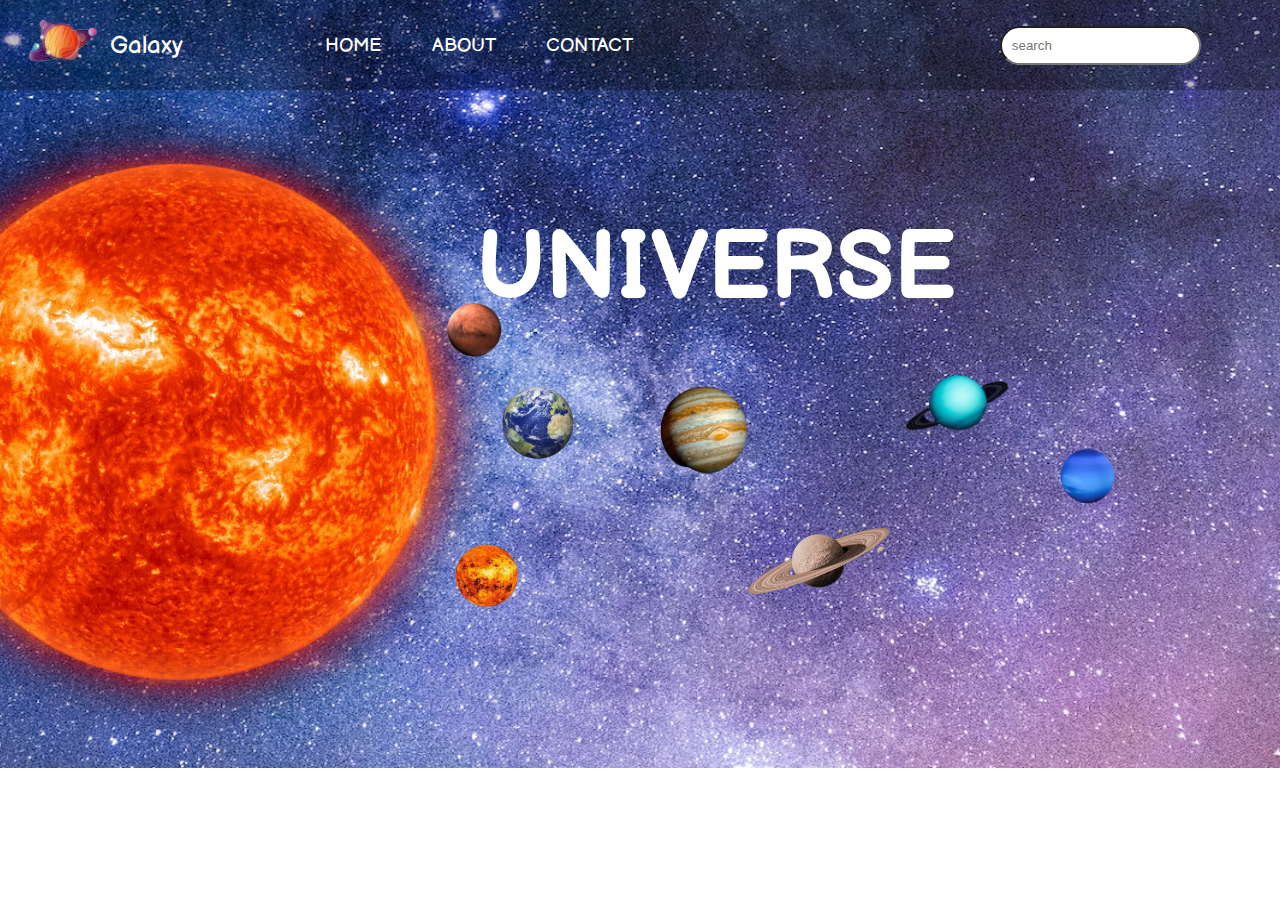
<file: Task 1 - Parallax Website/index.html>
<!DOCTYPE html>
<html lang="en">
<head>
    <meta charset="UTF-8">
    <meta name="viewport" content="width=device-width, initial-scale=1.0">
    <title>Universe</title>
    <link rel="stylesheet" href="index.css">
    <link rel="stylesheet" href="shared.css">
    <link rel="shortcut icon" href="img/logo-removebg-preview.png" type="image/x-icon">
    <link rel="stylesheet" href="https://cdnjs.cloudflare.com/ajax/libs/font-awesome/6.4.0/css/all.min.css">
    <link rel="preconnect" href="https://fonts.googleapis.com">
    <link rel="preconnect" href="https://fonts.gstatic.com" crossorigin>
    <link href="https://fonts.googleapis.com/css2?family=Balsamiq+Sans&family=Rokkitt:wght@100&display=swap"
        rel="stylesheet">
</head>
<body>

    <header>
        <nav>
            <div  >
                <img class="logo" src="img/logo-removebg-preview.png" alt="">
                <span>Galaxy</span>
            </div>
            <div class="openmenu"> 
                <li class="fa fa-bars"></li>
            </div>
    
            <ul class="mainmenu">
                <li><a href="#">Home</a></li>
                <li><a href="./about.html" >About</a></li>
                <li><a href="">Contact</a></li>
                <div class="closemenu">
                    <i class="fa fa-times"></i>
                </div>
                <div class="contact">
                    <i class="con fab fa-linkedin"></i>
                    <i class="con fab fa-instagram"></i>
                    <i class="con fab fa-github"></i>
                    <i class="con fab fa-facebook"></i>
                </span>
            </ul>

            <div class="search">
                <li><input type="text" placeholder="search"></li>
            </div>
        </nav>
    </header>

    <main>
        <img src="img/bg_try.avif" alt="" data-speedx="0.3" data-speedy="0.38" data-speedz="0" data-rotate="0"  class="bg parallax ">
        <img src="img/-42.png" alt="" data-speedx="0.27" data-speedy="0.3" data-speedz="0.3" data-rotate="0.2"  class="sun1 parallax">
        <img src="img/mars-removebg-preview.png" alt="" data-speedx="0.22"  data-speedy="0.28" data-speedz="0.2" data-rotate="0.2"  class="mars2 parallax">
        <img src="img/ven-removebg-preview.png" alt="" data-speedx="0.18" data-speedy="0.22" data-speedz="0.1" data-rotate="0.2"  class="ven3 parallax">
        <img src="img/image.png" alt="" data-speedx="0.12" data-speedy="0.18" data-speedz="0.01" data-rotate="0.2"  class="earth4 parallax">
        <div  data-speedx="0.16" class="text parallax" data-speedy="0.16" data-speedz="0" data-rotate="0"  >
            <h1>Universe</h1>
        </div>
        <img src="img/jup-removebg-preview.png" alt="" data-speedx="0.12" data-speedy="0.14" data-speedz="0.01" data-rotate="0.2"  class="jup6 parallax">
        <img src="img/sat-removebg-preview.png" alt="" data-speedx="0.08" data-speedy="0.08" data-speedz="0.1" data-rotate="0.2"  class="sat7 parallax">
        <img src="img/urns.png" alt="" data-speedx="0.06" data-speedy="0.06" data-speedz="0.2" data-rotate="0.2"  class="urns8 parallax">
        <img src="img/nep-removebg-preview.png" alt="" data-speedx="0.04" data-speedy="0.03" data-speedz="0.3" data-rotate="0.2"  class="nep9 parallax">
    </main>
    <script src="index.js"></script>
    <script src="shared.js"></script>
</body>
</html>
</file>
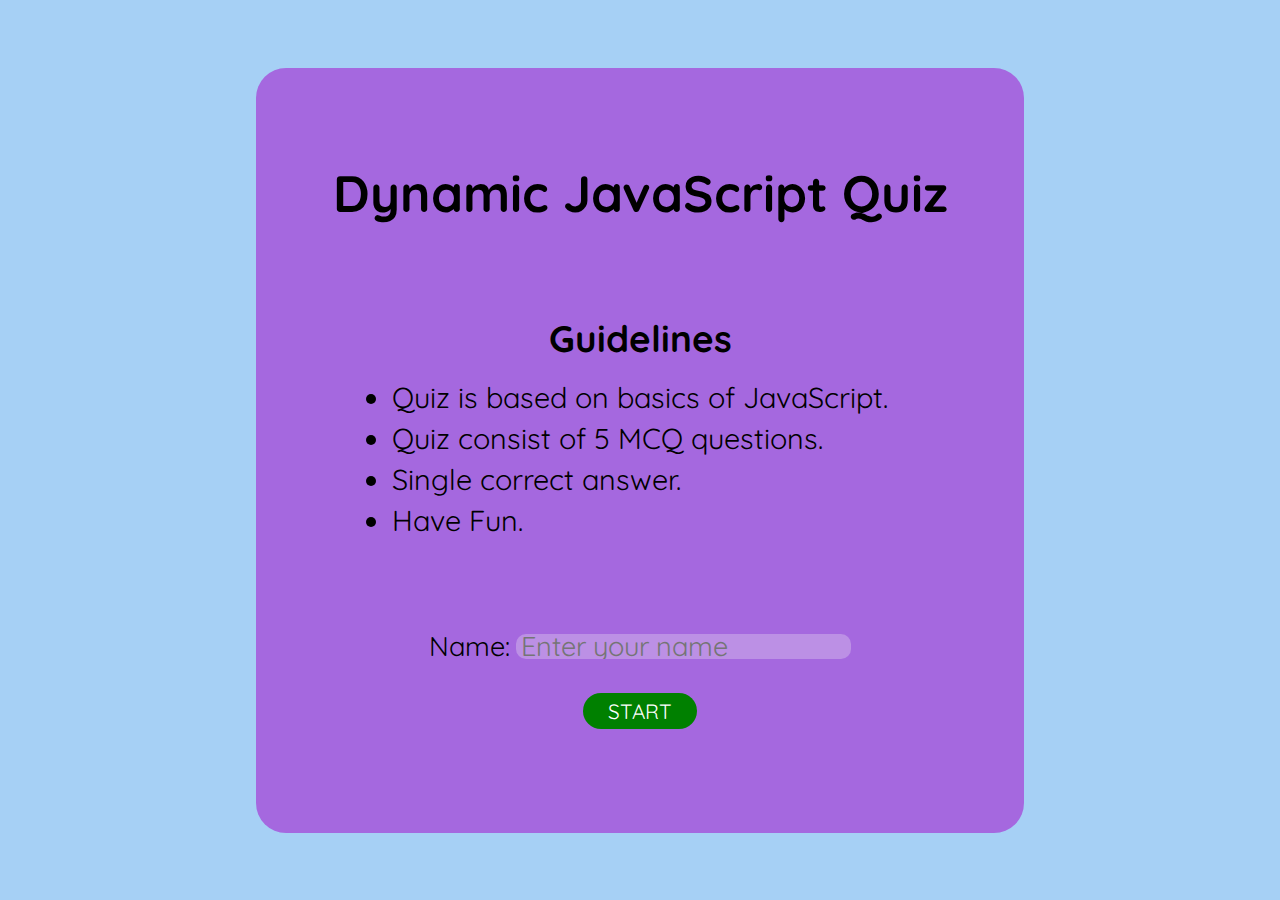
<file: Task 2- Dynamic JS Quiz/index.html>
<!DOCTYPE html>
<html lang="en">

<head>
    <meta charset="UTF-8">
    <meta name="viewport" content="width=device-width, initial-scale=1.0">
    <title>Dynamic JS Quiz</title>
    <link rel="stylesheet" href="index.css">
    <link rel="stylesheet" href="responsive.css">
    <link rel="preconnect" href="https://fonts.googleapis.com">
    <link rel="preconnect" href="https://fonts.gstatic.com" crossorigin>
    <link href="https://fonts.googleapis.com/css2?family=Quicksand:wght@300;400&display=swap" rel="stylesheet">
</head>

<body>
    <div class="main">
        <div class="intro">
            <h1>Dynamic JavaScript Quiz</h1>

            <div class="rule">
                <h4>Guidelines</h4>
                <ul>
                    <li>Quiz is based on basics of JavaScript.</li>
                    <li>Quiz consist of 5 MCQ questions.</li>
                    <li>Single correct answer.</li>
                    <li>Have Fun.</li>
                </ul>
            </div>

            <div class="userName">
                <form action="" id="loginForm">
                    <div>
                        <label for="name" class="user">Name:</label>
                        <input type="text" name="myName" id="name" required placeholder="Enter your name">
                    </div>

                    <div class="btnArea">
                        <button type="submit" class="button start">Start</button>
                    </div>
                </form>
            </div>
        </div>
        <div class="que_Area">
            <h1 class="question">
                <p class="queNo">1</p>
                <p class="que">Question</p>
            </h1>
            <div class="options">
                <div class="answer">
                    <input type="radio" name="ans" id="ans1" class="ans">
                    <label id="option1" for="ans1">option number 1</label>
                </div>
                <div class="answer">
                    <input type="radio" name="ans" id="ans2" class="ans">
                    <label id="option2" for="ans2">option number 2</label>
                </div>
                <div class="answer">
                    <input type="radio" name="ans" id="ans3" class="ans">
                    <label id="option3" for="ans3">option number 3</label>
                </div>
                <div class="answer">
                    <input type="radio" name="ans" id="ans4" class="ans">
                    <label id="option4" for="ans4">option number 3</label>
                </div>
            </div>

            <div class="btnArea">
                <button class="button prev">&lt; Prev</button>
                <button class="button next">Next &gt;</button>
            </div>

        </div>

    </div>
    <div class="confetti-container">
        <!-- Confetti elements will be dynamically added here -->
    </div>
    <div class="scoreSheet">
        <h2>Quiz Result</h2>
        <div class="percentage">
            <div class="circular">
                <span class="score ">
                    score
                </span>
            </div>
            <span class="score-text">Your score is 0 out of 5</span>
        </div>
        <div class="button-div">
            <button class="button review">Review</button>
            <button class="button again" onclick="location.reload()">Start Again</button>
        </div>
    </div>
    <div class="solution">

    </div>
    <script src="index.js"></script>
</body>

</html>
</file>
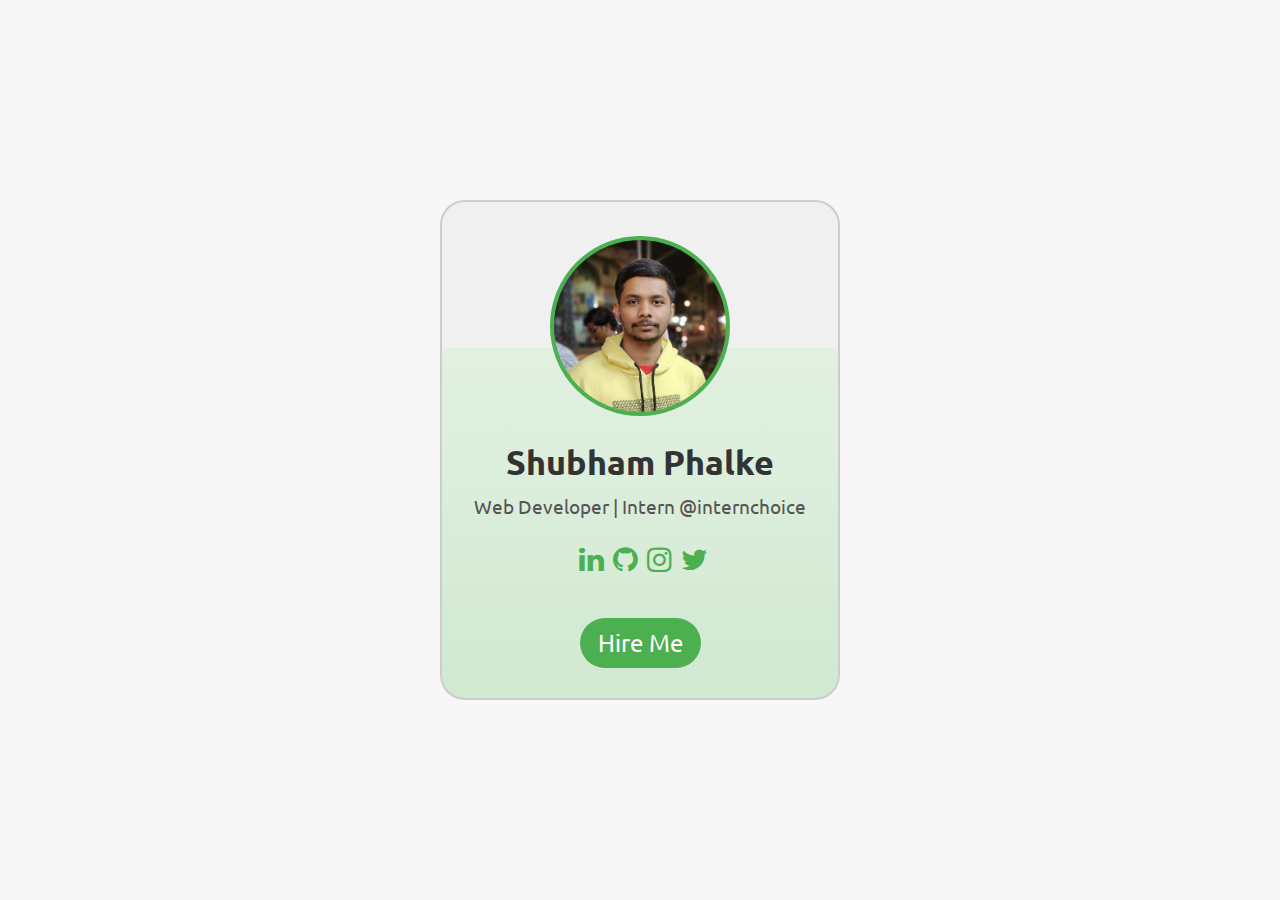
<file: Task 3 - User profile card/index.html>
<!DOCTYPE html>
<html lang="en">

<head>
    <meta charset="UTF-8">
    <meta name="viewport" content="width=device-width, initial-scale=1.0">
    <title>Profile Card</title>
    <link rel="stylesheet" href="https://cdnjs.cloudflare.com/ajax/libs/font-awesome/4.7.0/css/font-awesome.min.css">
    <link rel="preconnect" href="https://fonts.googleapis.com">
    <link rel="preconnect" href="https://fonts.gstatic.com" crossorigin>
    <link href="https://fonts.googleapis.com/css2?family=Ubuntu:wght@300&display=swap" rel="stylesheet">

    <link rel="stylesheet" href="style.css">
</head>

<body>
    <div class="main">
        <div class="top">
            <div class="logo"></div>
        </div>
        <div class="bottom">
            <div class="name">
                <h2>Shubham Phalke</h2>
                <p>Web Developer | Intern @internchoice</p>
            </div>
            <div class="icons">
                <a href="https://www.linkedin.com/in/shubham-phalke-96b840237/" target="_blank" class="fab fa fa-linkedin"></a>
                <a href="https://github.com/shubham-2410" target="_blank" class="fab fa fa-github"></a>
                <a href="https://www.instagram.com/shubhzz_2410/" target="_blank" class="fab fa fa-instagram"></a>
                <a href="https://twitter.com/onlyphalke143" target="_blank" class="fab fa fa-twitter"></a>
            </div>
            <div class="btn">
                <button>
                    Hire Me
                </button>
            </div>
        </div>
    </div>
</body>

</html>
</file>
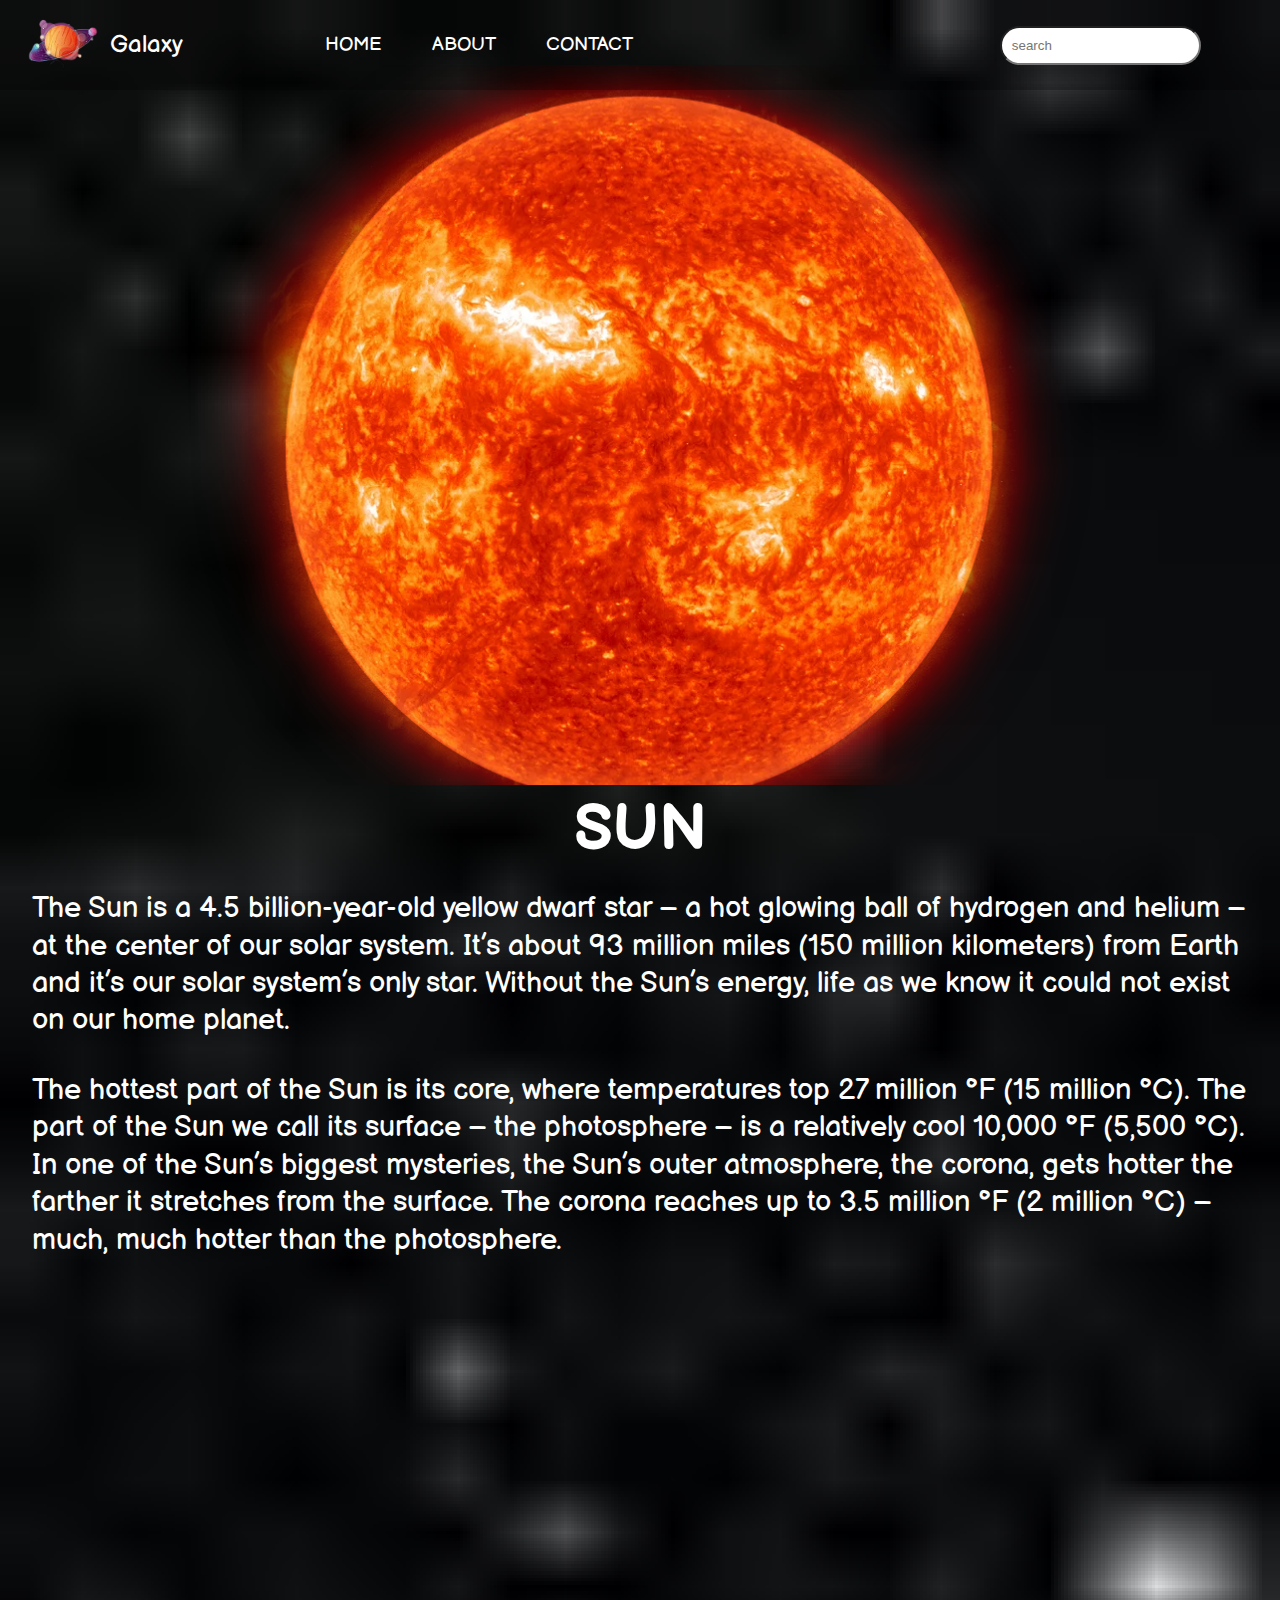
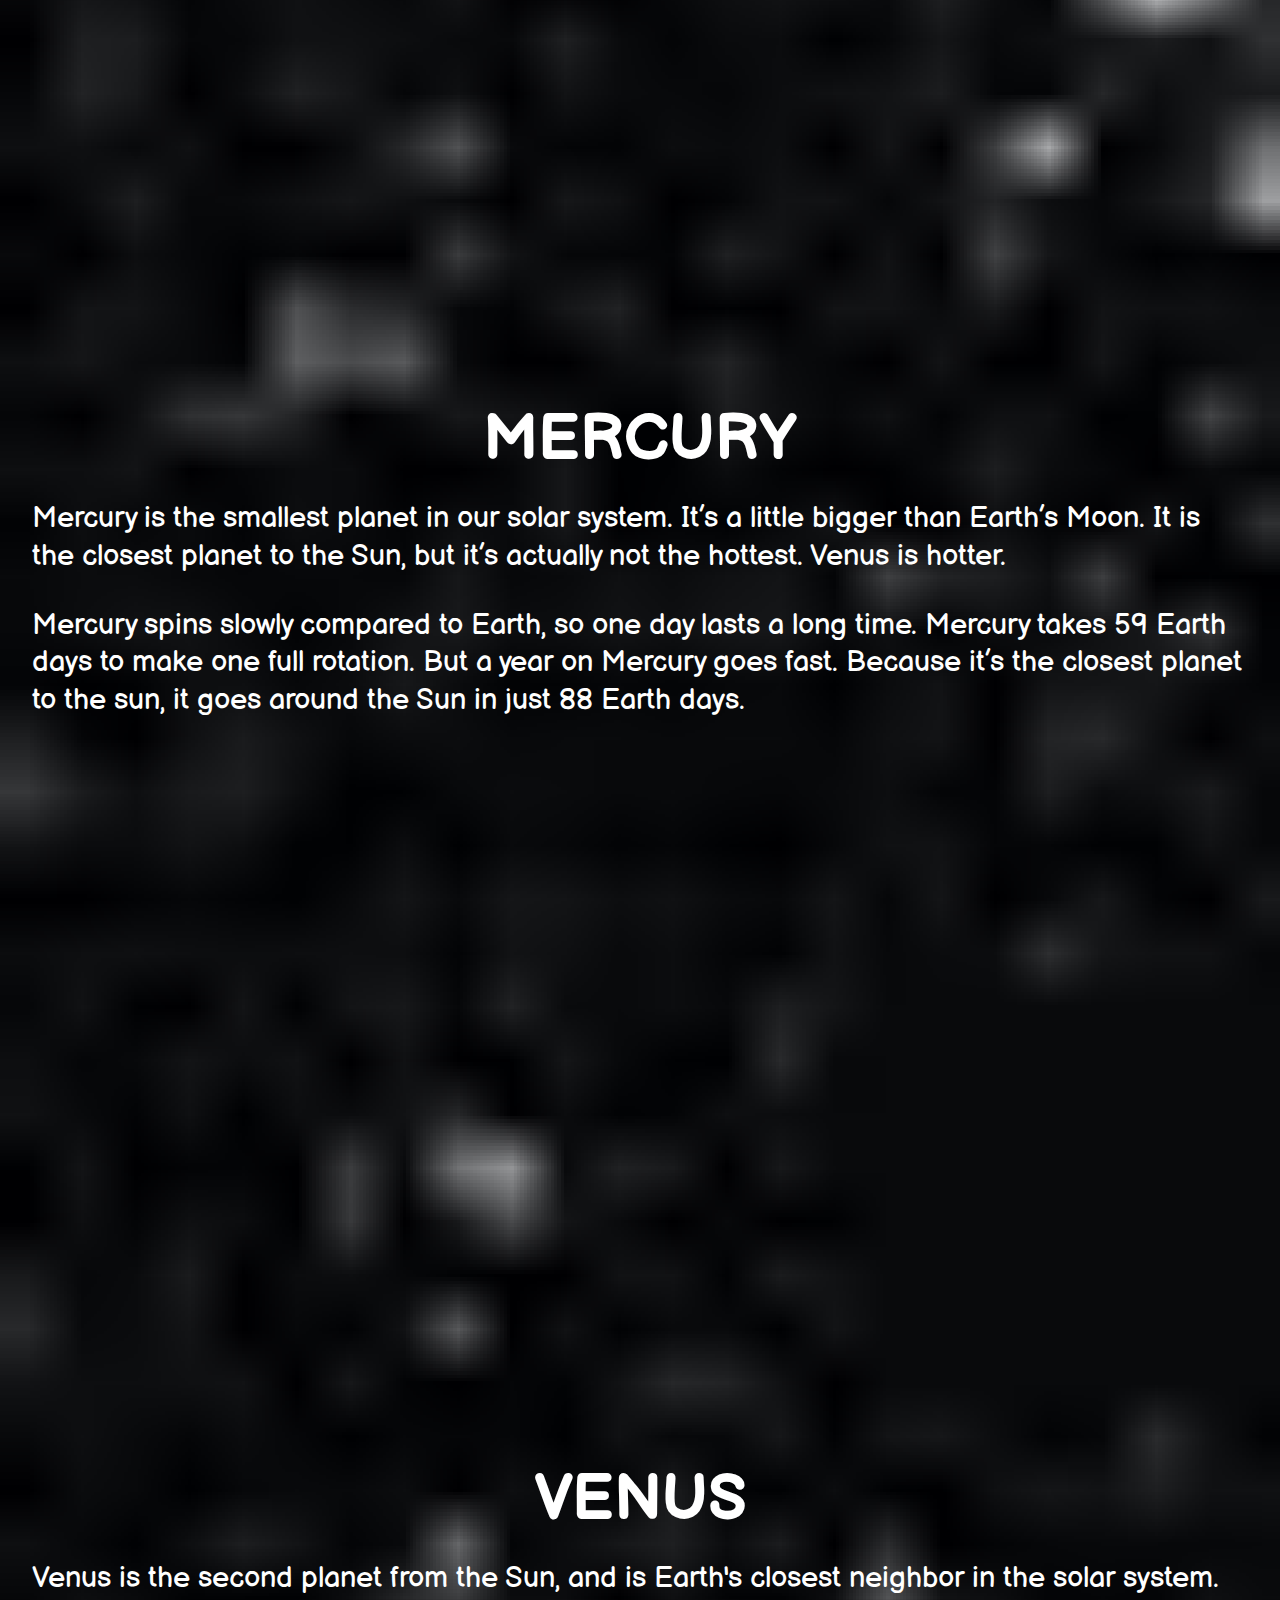
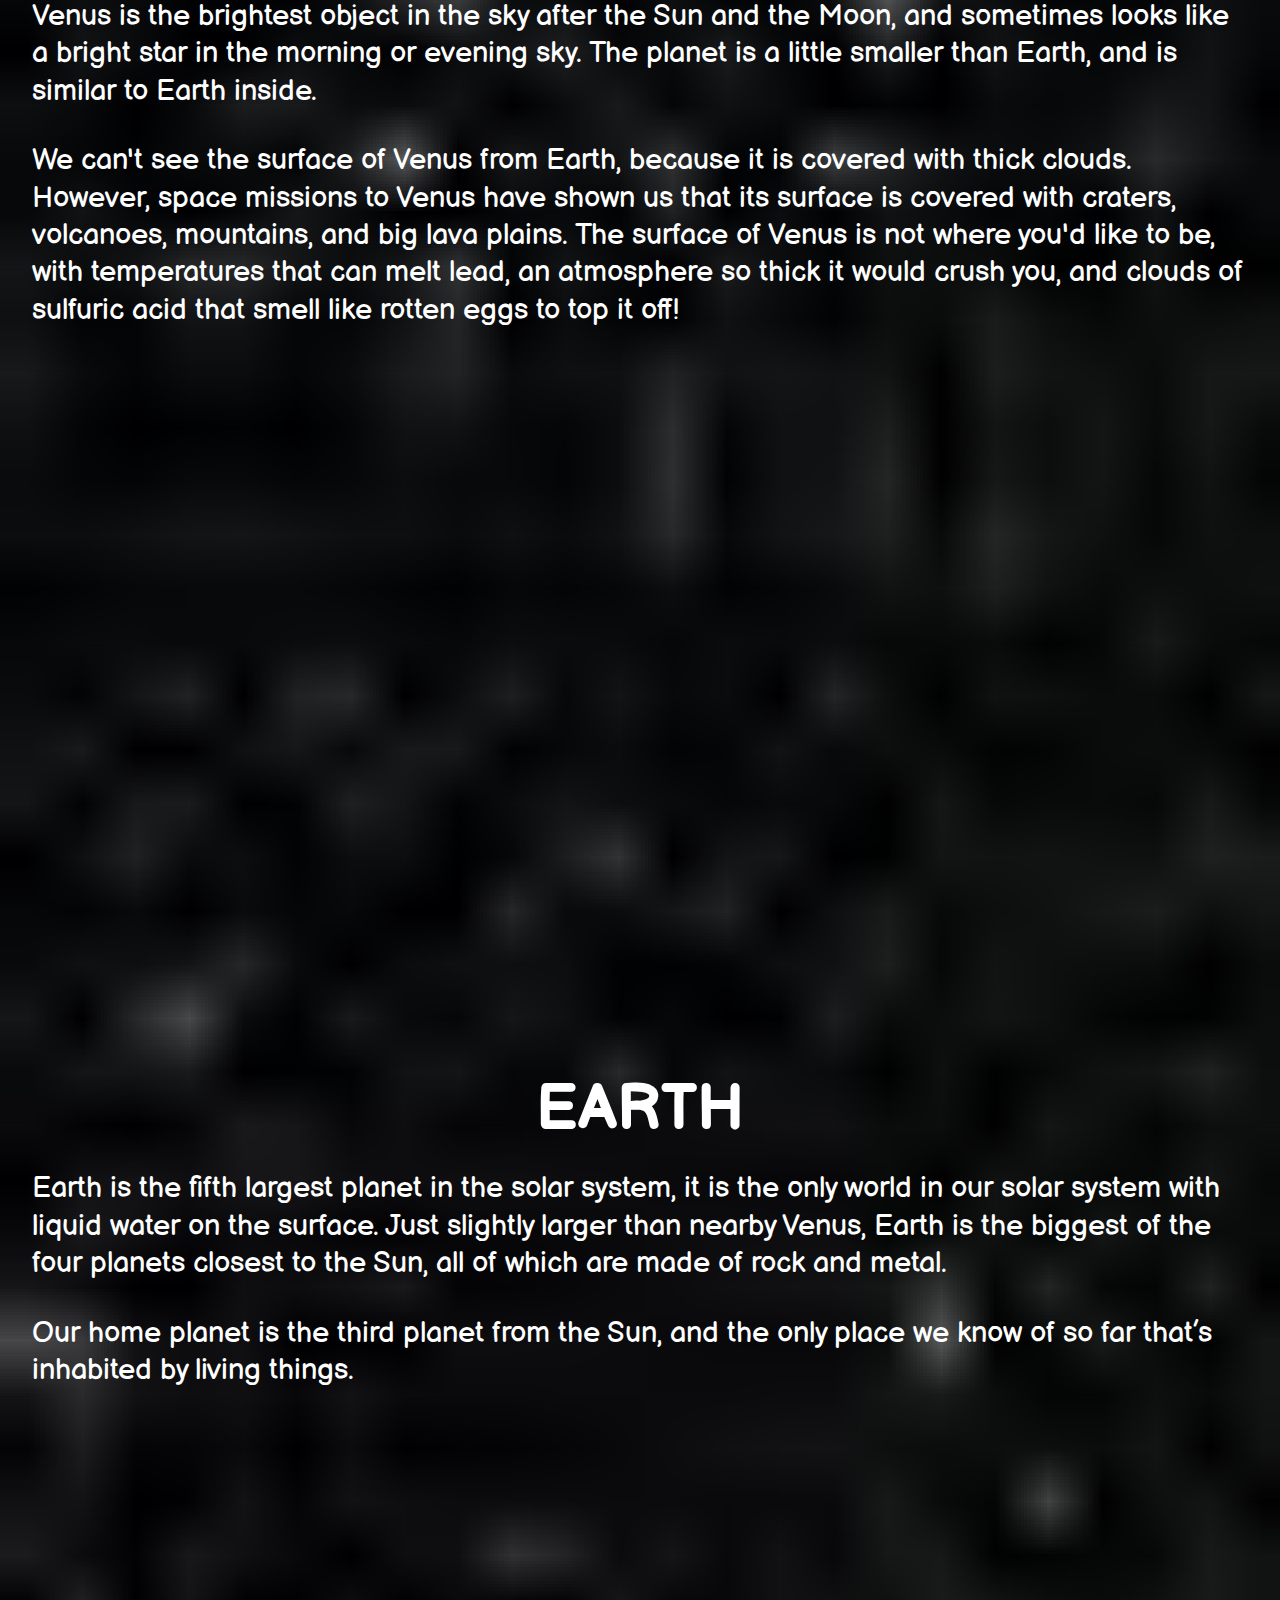
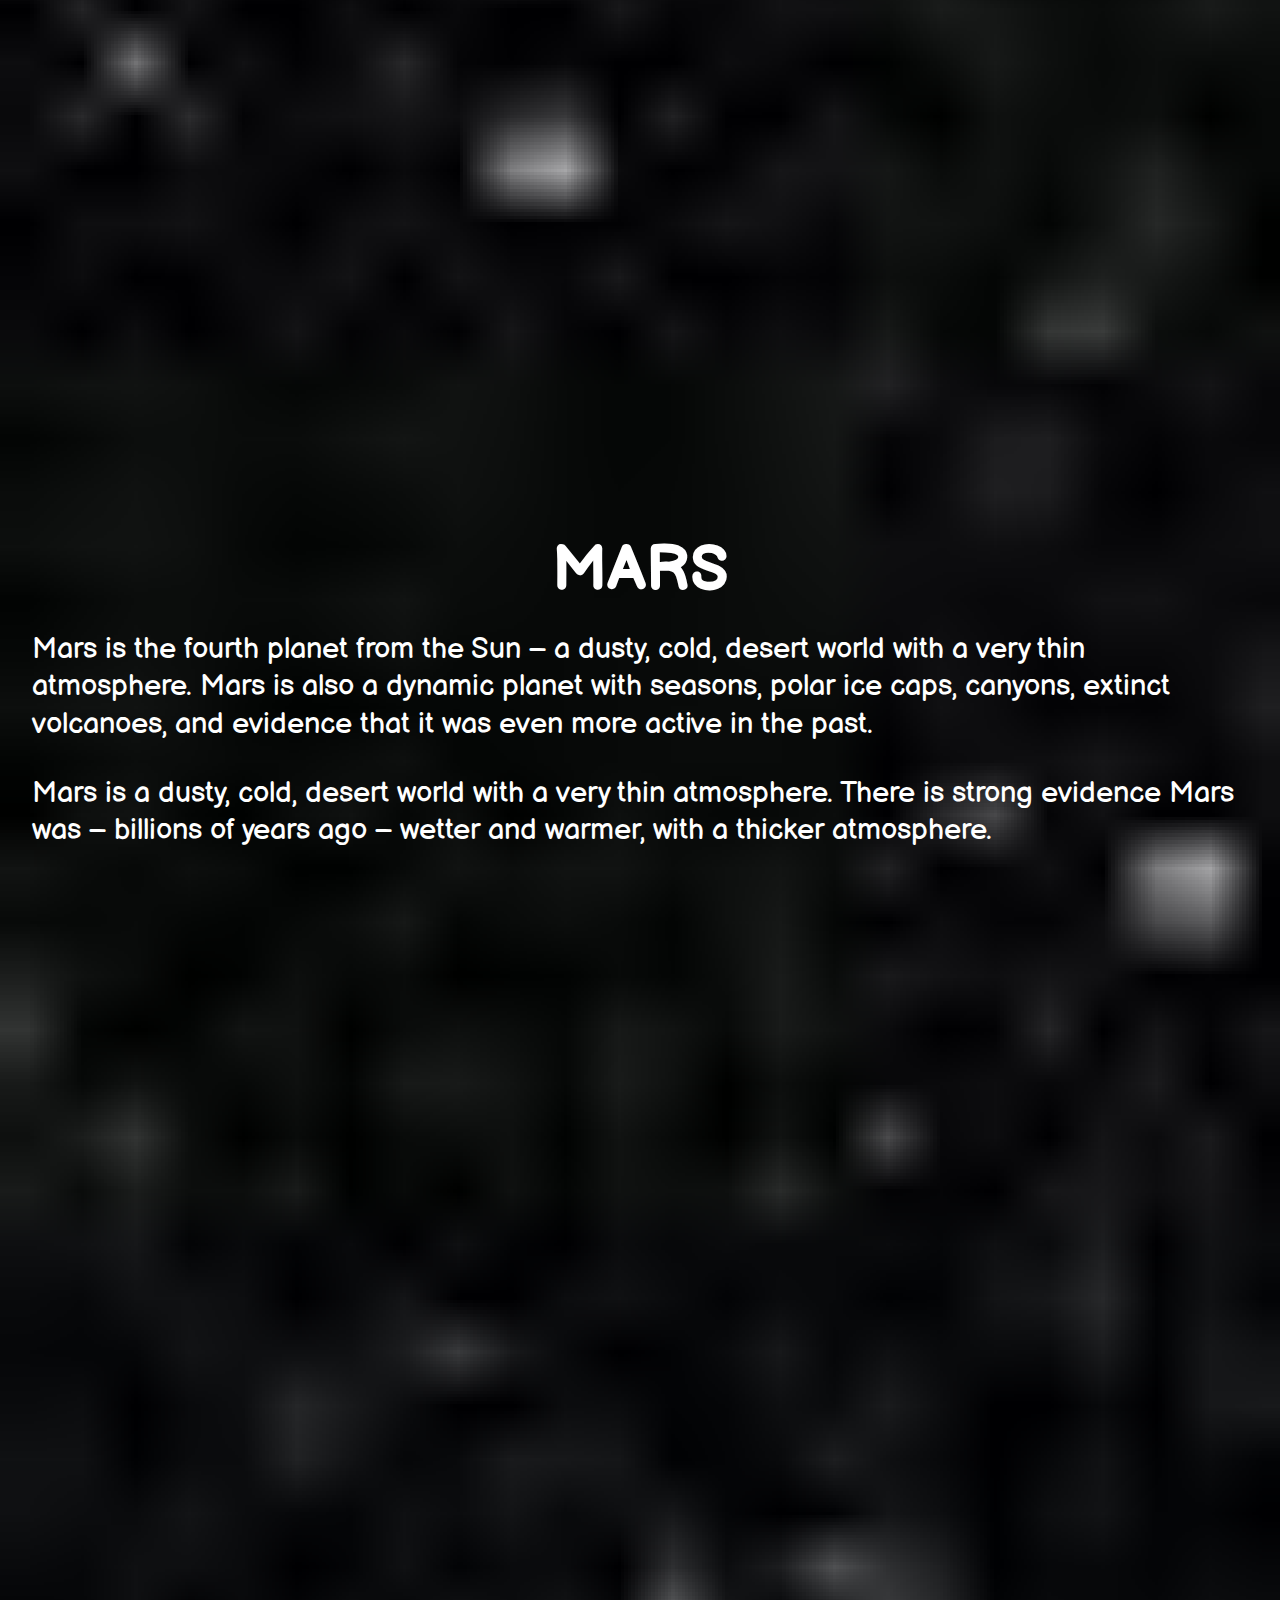
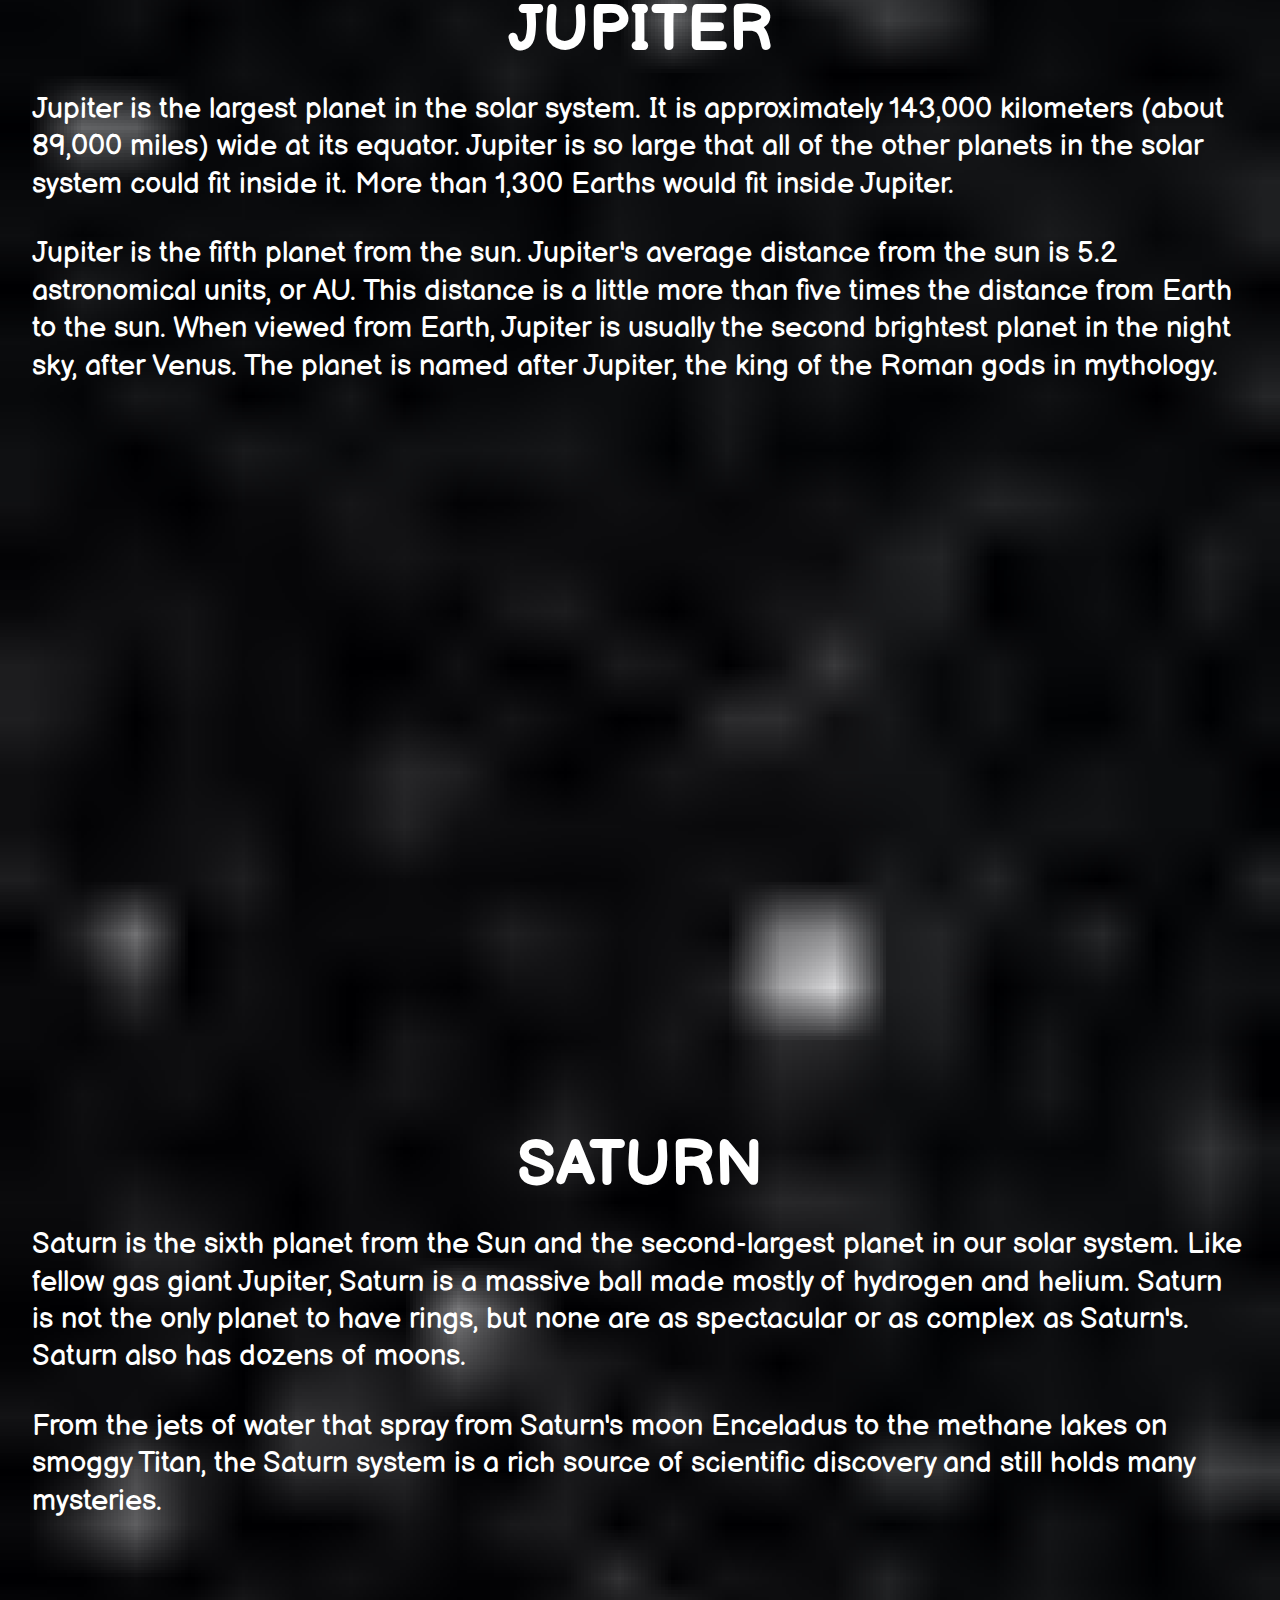
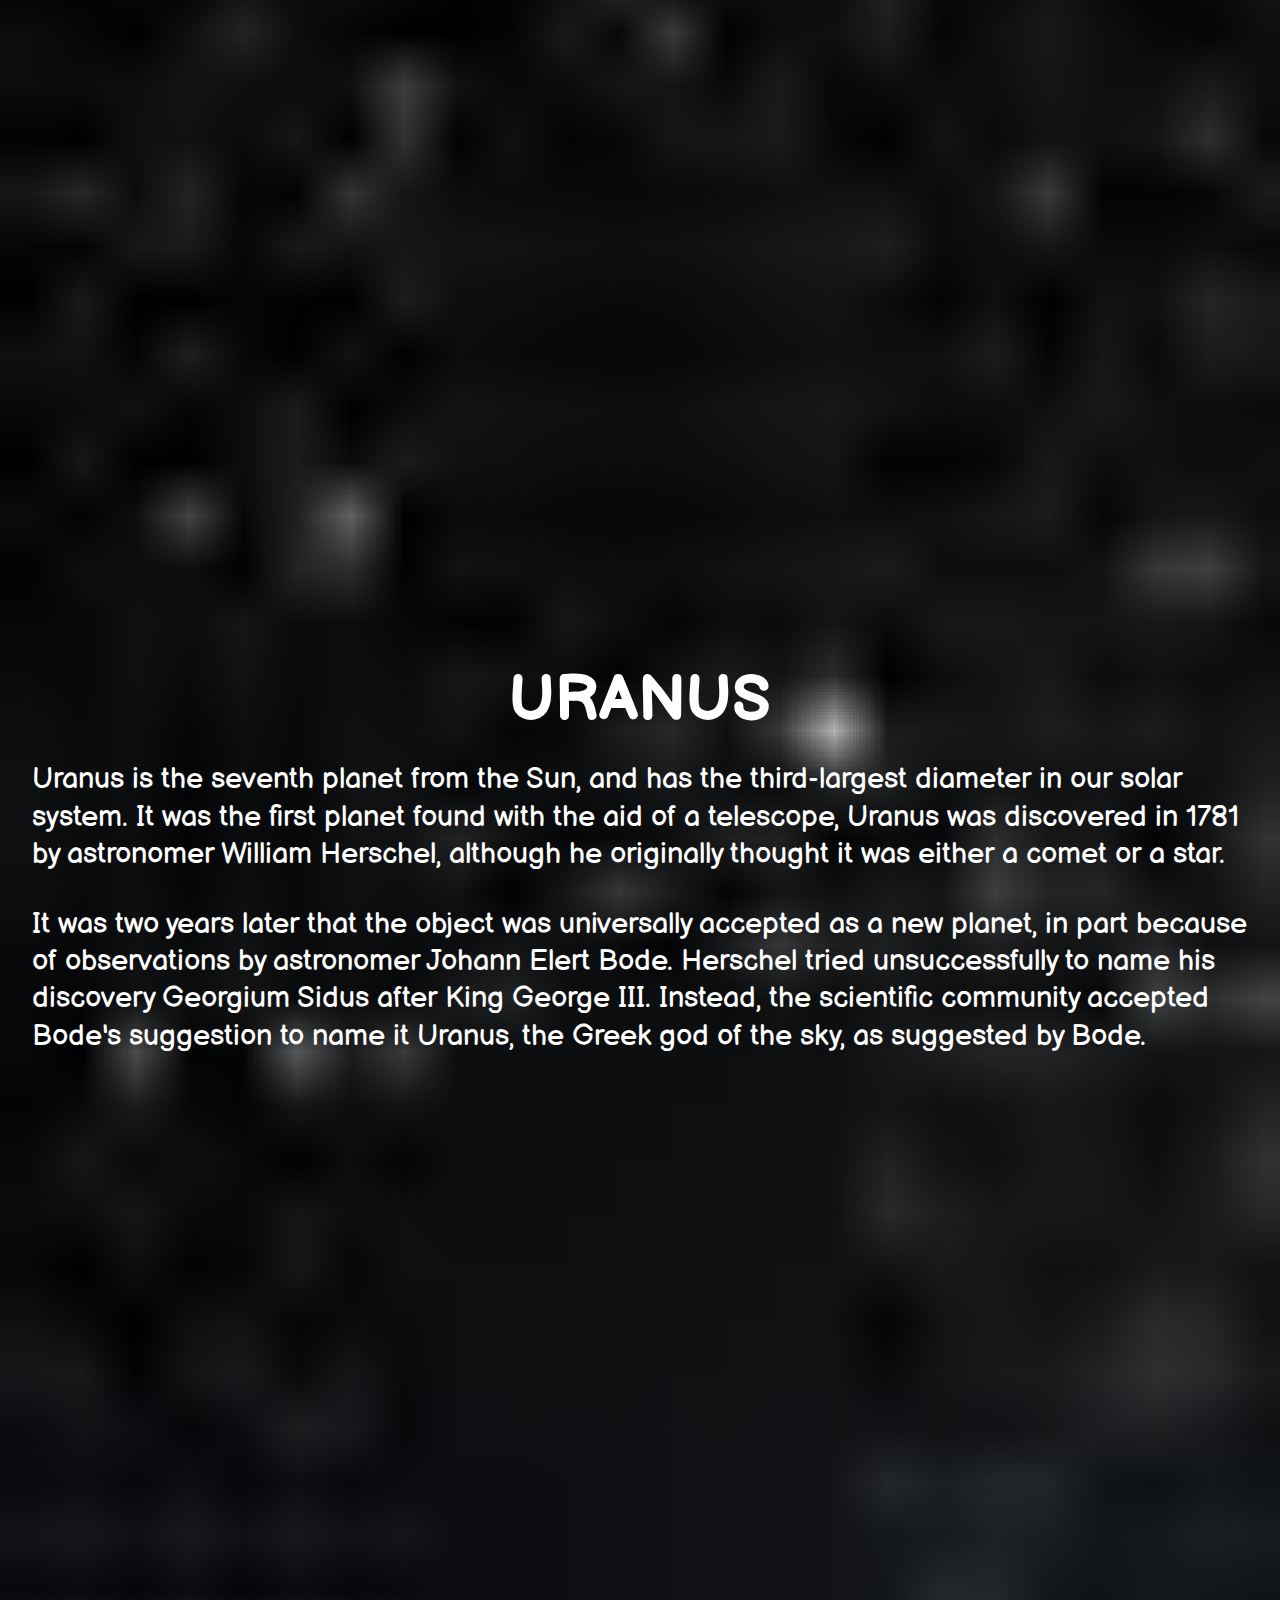
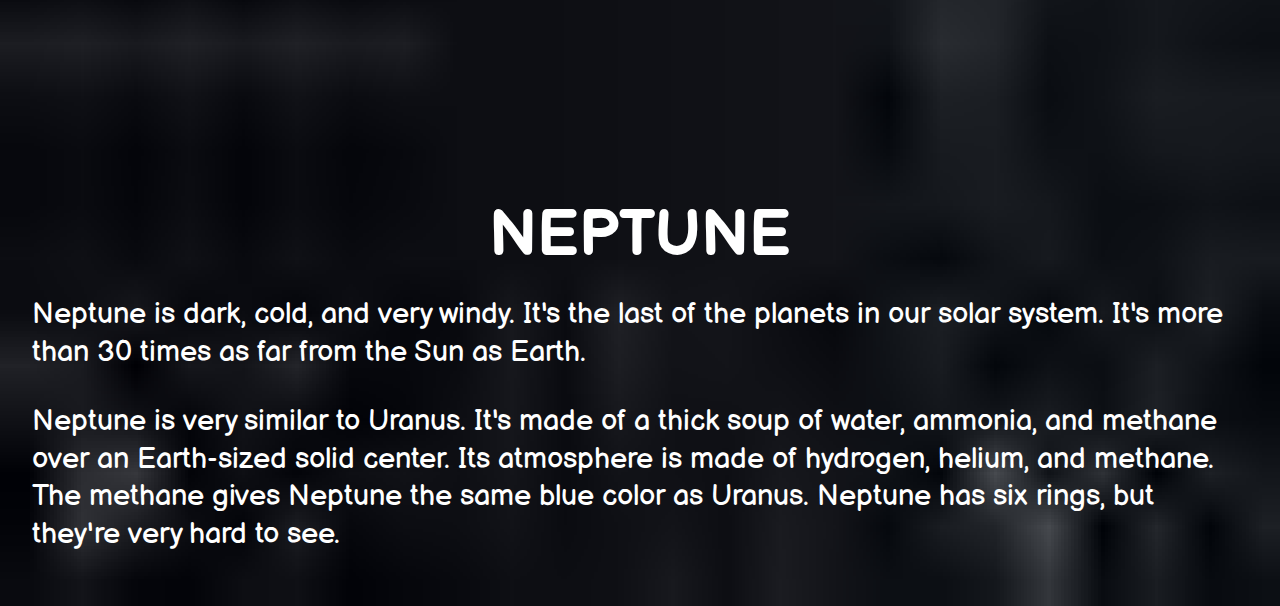
<file: Task 1 - Parallax Website/about.html>
<!DOCTYPE html>
<html lang="en">

<head>
    <meta charset="UTF-8">
    <meta name="viewport" content="width=device-width, initial-scale=1.0">
    <title>Universe-Scroll </title>
    <link rel="shortcut icon" href="img/logo-removebg-preview.png" type="image/x-icon">
    <link rel="stylesheet" href="shared.css">
    <link rel="stylesheet" href="scroll.css">
    <link rel="stylesheet" href="https://cdnjs.cloudflare.com/ajax/libs/font-awesome/6.4.0/css/all.min.css">
    <link rel="preconnect" href="https://fonts.googleapis.com">
    <link rel="preconnect" href="https://fonts.gstatic.com" crossorigin>
    <link href="https://fonts.googleapis.com/css2?family=Balsamiq+Sans&family=Rokkitt:wght@100&display=swap"
        rel="stylesheet">
</head>

<body>
    <header>
        <nav>
            <div>
                <img class="logo" src="img/logo-removebg-preview.png" alt="">
                <span>Galaxy</span>
            </div>
            <div class="openmenu">
                <i class="fa fa-bars"></i>
            </div>

            <ul class="mainmenu">
                <li><a href="./index.html">Home</a></li>
                <li><a href="#">About</a></li>
                <li><a href="">Contact</a></li>
                <div class="closemenu">
                    <p class="fa fa-times"></p>
                </div>
                <span class="contact">
                    <i class="fab fa-linkedin"></i>
                    <i class="fab fa-instagram"></i>
                    <i class="fab fa-github"></i>
                    <i class="fab fa-facebook"></i>
                </span>
            </ul>

            <div class="search">
                <li><input type="text" placeholder="search"></li>
            </div>
        </nav>
    </header>
    <section id="planets">

        <div class="manage"></div>

        <div class="each">
            <div class="img1 scroll"> </div>
            <div class="text">
                <h2>SUN</h2>
                <p class="p1">The Sun is a 4.5 billion-year-old yellow dwarf star – a hot glowing ball of hydrogen and
                    helium – at the center of our solar system. It’s about 93 million miles (150 million kilometers)
                    from Earth and it’s our solar system’s only star. Without the Sun’s energy, life as we know it could
                    not exist on our home planet.</p>
                <p class="p2">The hottest part of the Sun is its core, where temperatures top 27 million °F (15 million
                    °C). The part of the Sun we call its surface – the photosphere – is a relatively cool 10,000 °F
                    (5,500 °C). In one of the Sun’s biggest mysteries, the Sun’s outer atmosphere, the corona, gets
                    hotter the farther it stretches from the surface. The corona reaches up to 3.5 million °F (2 million
                    °C) – much, much hotter than the photosphere.</p>
            </div>
        </div>

        <div class="each">
            <div class="img2 scroll"> </div>
            <div class="text">
                <h2>MERCURY</h2>
                <p class="p1">Mercury is the smallest planet in our solar system. It’s a little bigger than Earth’s
                    Moon. It is the closest planet to the Sun, but it’s actually not the hottest. Venus is hotter.</p>
                <p class="p2">Mercury spins slowly compared to Earth, so one day lasts a long time. Mercury takes 59
                    Earth days to make one full rotation. But a year on Mercury goes fast. Because it’s the closest
                    planet to the sun, it goes around the Sun in just 88 Earth days.</p>
            </div>
        </div>

        <div class="each">
            <div class="img3 scroll"> </div>
            <div class="text">
                <h2>VENUS</h2>
                <p class="p1">Venus is the second planet from the Sun, and is Earth's closest neighbor in the solar
                    system. Venus is the brightest object in the sky after the Sun and the Moon, and sometimes looks
                    like a bright star in the morning or evening sky. The planet is a little smaller than Earth, and is
                    similar to Earth inside.
                </p>
                <p class="p2">We can't see the surface of Venus from Earth, because it is covered with thick clouds.
                    However, space missions to Venus have shown us that its surface is covered with craters, volcanoes,
                    mountains, and big lava plains. The surface of Venus is not where you'd like to be, with
                    temperatures that can melt lead, an atmosphere so thick it would crush you, and clouds of sulfuric
                    acid that smell like rotten eggs to top it off!</p>
            </div>
        </div>

        <div class="each">
            <div class="img4 scroll"> </div>
            <div class="text">
                <h2>EARTH</h2>
                <p class="p1">
                    Earth is the fifth largest planet in the solar system, it is the only world in our solar system with
                    liquid water on the surface. Just slightly larger than nearby Venus, Earth is the biggest of the
                    four planets closest to the Sun, all of which are made of rock and metal.
                </p>
                <p class="p2">Our home planet is the third planet from the Sun, and the only place we know of so far
                    that’s inhabited by living things.
                </p>
            </div>
        </div>

        <div class="each">
            <div class="img5 scroll"> </div>
            <div class="text">
                <h2>MARS</h2>
                <p class="p1">​Mars is the fourth planet from the Sun – a dusty, cold, desert world with a very thin
                    atmosphere. Mars is also a dynamic planet with seasons, polar ice caps, canyons, extinct volcanoes,
                    and evidence that it was even more active in the past.</p>
                <p class="p2">Mars is a dusty, cold, desert world with a very thin atmosphere. There is strong evidence
                    Mars was – billions of years ago – wetter and warmer, with a thicker atmosphere.</p>
            </div>
        </div>

        <div class="each">
            <div class="img6 scroll"> </div>
            <div class="text">
                <h2>JUPITER</h2>
                <p class="p1">Jupiter is the largest planet in the solar system. It is approximately 143,000 kilometers
                    (about 89,000 miles) wide at its equator. Jupiter is so large that all of the other planets in the
                    solar system could fit inside it. More than 1,300 Earths would fit inside Jupiter.</p>
                <p class="p2">Jupiter is the fifth planet from the sun. Jupiter's average distance from the sun is 5.2
                    astronomical units, or AU. This distance is a little more than five times the distance from Earth to
                    the sun. When viewed from Earth, Jupiter is usually the second brightest planet in the night sky,
                    after Venus. The planet is named after Jupiter, the king of the Roman gods in mythology.</p>
            </div>
        </div>

        <div class="each">
            <div class="img7 scroll"> </div>
            <div class="text">
                <h2>SATURN</h2>
                <p class="p1">Saturn is the sixth planet from the Sun and the second-largest planet in our solar system.
                    Like fellow gas giant Jupiter, Saturn is a massive ball made mostly of hydrogen and helium. Saturn
                    is not the only planet to have rings, but none are as spectacular or as complex as Saturn's. Saturn
                    also has dozens of moons.</p>
                <p class="p2">From the jets of water that spray from Saturn's moon Enceladus to the methane lakes on
                    smoggy Titan, the Saturn system is a rich source of scientific discovery and still holds many
                    mysteries.</p>
            </div>
        </div>

        <div class="each">
            <div class="text">
                <div class="img8 scroll"> </div>
                <h2>URANUS</h2>
                <p class="p1">Uranus is the seventh planet from the Sun, and has the third-largest diameter in our solar
                    system. It was the first planet found with the aid of a telescope, Uranus was discovered in 1781 by
                    astronomer William Herschel, although he originally thought it was either a comet or a star.</p>
                <p class="p2">It was two years later that the object was universally accepted as a new planet, in part
                    because of observations by astronomer Johann Elert Bode. Herschel tried unsuccessfully to name his
                    discovery Georgium Sidus after King George III. Instead, the scientific community accepted Bode's
                    suggestion to name it Uranus, the Greek god of the sky, as suggested by Bode.​</p>
            </div>
        </div>

        <div class="each">
            <div class="img9 scroll"> </div>
            <div class="text">
                <h2>NEPTUNE</h2>
                <p class="p1">Neptune is dark, cold, and very windy. It's the last of the planets in our solar system.
                    It's more than 30 times as far from the Sun as Earth.</p>
                <p class="p2">Neptune is very similar to Uranus. It's made of a thick soup of water, ammonia, and
                    methane over an Earth-sized solid center. Its atmosphere is made of hydrogen, helium, and methane.
                    The methane gives Neptune the same blue color as Uranus. Neptune has six rings, but they're very
                    hard to see. <br><br></p>
            </div>
        </div>
    </section>
    <script src="shared.js"></script>
</body>

</html>
</file>
<file: Task 1 - Parallax Website/index.css>
html{
    font-family: 'Balsamiq Sans', 'cursive';
}

main{
    height: 100vh;
    width: 100%;
    overflow: hidden;
    position: relative;
}

.parallax{
    position: absolute;
    transition: 0.5s cubic-bezier(.2 , .49 , .32 , .99);
    pointer-events: none;

}

.bg {
    position: absolute;
    /* width: 300%;
    height: 300%; */
    width: 194.44%;
    height: 194.44%;
    top: 25.31%;
    left: 51.23%;
    transform: translate(-50%, -50%);
  }
  
.sun1{
    width: 51.73%;
    top: 55%;
    left: 14%;
    transform: translate(-50%, -50%);
    z-index: 1;
}

.mars2{
    width: 5.90%;
    top: 43%;
    left: 37%;
    transform: translate(-50%, -50%);
    z-index: 2;
}

.ven3{
    width: 6.94%;
    top: 75%;
    left: 38%;
    transform: translate(-50%, -50%);
    z-index: 3;

}

.earth4{
    width: 5.90%;
    top: 55%;
    left: 42%;
    transform: translate(-50%, -50%);
    z-index: 4;
}

.text{
    color: white;
    top: 35%;
    left: 56%;
    font-weight: 800;
    font-size: 3rem;
    z-index: 5;
    text-transform: uppercase;
    transform: translate(-50% , -50%);
}

.jup6{
    width: 9.02%;
    top: 56%;
    left: 55%;
    transform: translate(-50%, -50%);
    z-index: 6;
}

.sat7{
    width: 11.80%;
    top: 73%;
    left: 64%;
    transform: translate(-50%, -50%);
    z-index: 7;
}

.urns8{
    width: 10.41%;
    top: 53%;
    left: 75%;
    transform: translate(-50%, -50%);
    z-index: 8;
}

.nep9{
    width: 8.33%;
    top: 62%;
    left: 85%;
    transform: translate(-50%, -50%);
    z-index: 9;
}

/* responsive */

@media (max-width : 1100px){
    .text{
        font-size: 2.5rem;
    }
}

@media (max-width : 725px) {
    .text{
        font-size: 1.5rem;
    }
}
</file>
<file: Task 1 - Parallax Website/shared.css>
*{
    box-sizing: border-box;
    margin: 0;
    padding: 0;
}

nav{
    font-size: 1.5rem;
    background-color: rgba(0, 0, 0, 0.258);
    color: white;
    display: flex;
    justify-content: space-between;
    width: 100%;
    top: 0;
    left: 0;
    position: absolute;
    z-index: 999;
}

nav div {
    display: flex;
    align-items: center;
}
.logo{
    height: 90px ;
}
nav>div {
    padding-left: 20px;
    width: 30%;
}

.mainmenu{
    width:69% ;
}
nav ul {
    display: flex;
    list-style: none;
    align-items: center;
    font-size: 1.2rem;
}

nav ul li a{
    display: inline-block;
    text-decoration: none;
    color: white;
    text-transform: uppercase;
    padding: 10px 15px;
    margin: 0px 10px;
}

nav .mainmenu li a:hover{
    background: rgb(255,95,0);
    border-radius: 25%;
}

nav .openmenu{
    font-size: 2rem;
    text-align: end;
    padding: 25px 15px;
    display: none;
}

.closemenu ,
.contact {
    font-size: 2rem;
    cursor: pointer;
    display: none;
}

.contact{
    padding: 10px 5px ;
}

.fa-facebook:hover {
    color: rgb(0,110,225);
}
.fa-linkedin:hover {
    color: rgb(0,110,225);
}
.fa-instagram:hover {
    color: rgb(255,0,191);
}
.fa-github:hover {
    color: rgb(255 , 123 , 0);
}

.search li{
    list-style: none;
}

.search li input{
    padding: 10px;
    border-radius: 25px;
}

@media (max-width :800px){
    nav .mainmenu{
        height: 100vh;
        background: black;
        position: fixed;
        top: 0;
        left: 0;
        right: 0;
        flex-direction: column;
        justify-content: center;
        align-items: center;
        text-align: center;
        z-index: 999;
        transition: top .7s ease;
        display: none;

    }

    nav>div{
        width: 90%;
    }

    .search{
        display: none;
    }

    
    nav .closemenu{
        display: none;
        position: absolute;
        top: 20px;
        right: 20px;
    }

    nav .openmenu{
        display: block;
    }

    nav .mainmenu li a:hover{
        background: none;
        color: rgb(255 , 123 , 0);
        font-size: 1.6rem;
    }
}
</file>
<file: Task 2- Dynamic JS Quiz/index.css>
* {
    margin: 0px;
    padding: 0px;
    box-sizing: border-box;
    font-family: 'Quicksand', sans-serif;
}

body {
    background-color: rgb(166, 208, 245);
    height: 100%;
    overflow-x: hidden;
}

.main {
    height: 100vh;
    width: 100vw;
    display: flex;
    align-items: center;
    justify-content: center;
    flex-direction: column;
}

.intro {
    width: 60%;
    height: 85%;
    background-color: rgb(165, 104, 223);
    border-radius: 30px;

    display: flex;
    flex-direction: column;
    align-items: center;
    padding: 10px;
    justify-content: center;
}

.intro h1 {
    padding: 10px;
    font-size: 3.2rem;
    padding: 5px;
    margin: 3px;
    text-align: center;
}

.rule {
    height: 50%;
    padding: 10px;
    margin: 3px;
    display: flex;
    flex-direction: column;
    align-items: center;
    justify-content: center;
}

.rule h4 {
    font-size: 2.3rem;
    padding: 3px 0px;
    margin: 10px 0px;
}

.rule ul li {
    font-size: 1.8rem;
    margin: 5px 0px;
}


form {
    display: flex;
    flex-direction: column;
    align-items: center;
}


#name {
    height: 25px;
    border-radius: 10px;
}

.userName form div label {
    font-size: 1.7rem;
}

.userName form div input {
    font-size: 1.7rem;
    font-weight: 400;
    background-color: rgb(188, 144, 229);
    padding: 10px 5px;
    outline: none;
    border: none;

    color: black;
    margin-left: 6px;
}


.userName form div {
    padding: 15px 5px;
    display: flex;
    align-items: center;
    justify-content: center;
}

.userName {
    margin: 3px;
}

.button {
    background-color: green;
    padding: 5px 25px;
    border-radius: 20px;
    color: white;
    font-size: 1.3rem;
    border: none;
    text-transform: uppercase;
}

.button:hover {
    cursor: pointer;
    background-color: rgb(25, 158, 25);
    color: black;
}

.que_Area {
    width: 60%;
    height: 85%;
    background-color: rgb(165, 104, 223);
    border-radius: 30px;

    margin: 1px auto;
    display: flex;
    flex-direction: column;
    justify-content: center;
    align-items: center;

    display: none;
}


.question {
    width: 80%;
    margin-bottom: 3px;
    display: flex;
}

.answer {
    font-size: 1.8rem;
    border-radius: 10px;
    margin-top: 3px;
    padding: 5px;
}

.answer:hover {
    border: .5px solid rgb(11, 95, 11);
}

.answer label:hover {
    padding-left: 2px;
}

.options {
    width: 80%;
}

.btnArea {
    padding-top: 2rem;
}

.prev {
    border: none;
}

.scoreSheet {

    border: 2px solid purple;
    width: 60vw;
    min-height: 85vh;
    background-color: blueviolet;
    border-radius: 30px;

    display: flex;
    flex-direction: column;
    align-items: center;
    justify-content: center;
    padding: 10px;
    margin: 0px auto;
    margin-top: 8vh;

    display: none;

}

.scoreSheet>h2 {
    font-size: 2.7rem;
}

.percentage {
    width: 300px;
    display: flex;
    flex-direction: column;
    align-items: center;
    margin: 20px 0px;
}

.circular {
    position: relative;
    width: 250px;
    height: 250px;
    background: conic-gradient(rgb(200, 14, 206) 3.6deg, grey 0deg);
    border-radius: 50%;
    display: flex;
    justify-content: center;
    align-items: center;
}

.circular::before {
    content: '';
    position: absolute;
    width: 210px;
    height: 210px;
    background: blueviolet;
    border-radius: 50%;
}

.score {
    z-index: 5;
    font-size: 2.5rem;
    font-weight: bolder;
}

.score-text {
    font-size: 1.5rem;
    margin: 15px 0px;
    font-weight: bolder;

}

.solution {

    border: 2px solid green;
    width: 60vw;
    margin: 10px auto;
    margin-bottom: 2vh;
    background-color: rgb(225, 225, 76);
    border-radius: 10px;
    display: none;
    padding-top: 8px;
}

.solution h2 {
    font-size: 2.5rem;
    text-align: center;
}

.final {
    margin: 20px;
    border-radius: 10px;
    font-size: 1.5rem;
    background: white;
    border: solid black;
    padding: 2px;
}

.opt {
    margin: 10px;
    font-size: 1.5rem;
    border-radius: 10px;
}

.finalQuestion p {
    font-size: 1.8rem;
    text-align: left;
}


/* CSS Styles for Confetti Animation */

/* Confetti container */
.confetti-container {
    position: absolute;
    top: 0;
    left: 0;
    height: 100%;
    width: 100%;
    pointer-events: none;
    z-index: 1;
    overflow: hidden;
    display: none;
}

/* Confetti shapes */
.confetti {
    position: absolute;
    width: 10px;
    height: 10px;
    border-radius: 40%;
    animation: confetti-fall 5s linear infinite;
}

/* Animation keyframes */
@keyframes confetti-fall {
    0% {
        transform: translateY(0) rotate(0);
        opacity: 10;
    }

    100% {
        transform: translateY(100vh) rotate(720deg);
        opacity: 0;
    }
}
</file>
<file: Task 2- Dynamic JS Quiz/responsive.css>
@media(max-width:1350px) {
    .question {
        font-size: 2rem;
    }

    .answer {
        font-size: 1.7rem;
    }
}

@media(max-width:1110px) {
    .intro {
        width: 65%;

    }

    .que_Area {
        width: 70%;
        height: 86%;
    }

    .scoreSheet{
        width: 70vw;
        height: 86vh;
    }

    .solution{
        width: 70vw;
    }
}

@media(max-width:960px) {
    .intro {
        width: 70%;
    }

    .intro h1{
        font-size: 2.8rem;
    }

    .rule h4{
        font-size: 2rem;
    }

    .rule ul li{
        font-size: 1.5rem;
    }

    .que_Area {
        width: 75%;
    }

    .scoreSheet{
        width: 75vw;
    }

    .solution{
        width: 75vw; 
    }

    .question {
        font-size: 1.8rem;
    }

    .answer {
        font-size: 1.5rem;
    }

    .finalQuestion p{
        font-size: 1.7rem;
    }

    .opt{
        font-size: 1.45rem;
    }
}



@media(max-width:800px) {
    .intro {
        width: 80%;
        height: 87%;
    }

    .intro h1 {
        font-size: 2.3rem;
    }

    .intro h1{
        font-size: 2.8rem;
    }

    .rule h4{
        font-size: 1.8rem;
    }

    .rule ul li{
        font-size: 1.3rem;
    }

    .que_Area {
        width: 80%;
        height: 87%;
    }

    .scoreSheet{
        width: 80vw;
        height: 87vh;
    }

    .finalQuestion p{
        font-size: 1.6rem;
    }

    .opt{
        font-size: 1.4rem;
    }

    .solution{
        width: 80vw;
    }

    .question {
        font-size: 1.5rem;
    }

    .answer {
        font-size: 1.4rem;
    }
}

@media(max-width:650px) {
    .intro {
        width: 85%;
        height: 90%;
    }


    .intro h1{
        font-size: 2.6rem;

    }

    .rule h4{
        font-size: 1.7rem;
    }

    .rule ul li{
        font-size: 1.4rem;
    }

    .button {
        font-size: 1.2rem;
    }

    .que_Area {
        width: 85%;
        height: 90%;
    }

    .scoreSheet{
        width: 85vw;
        height: 90vh;
        margin-top: 5vh;
    }

    .question {
        font-size: 1.4rem;
    }

    .answer {
        font-size: 1.3rem;
    }

    .solution{
        width: 85vw;
    }

    .finalQuestion p{
        font-size: 1.5rem;
    }

    .opt{
        font-size: 1.3rem;
    }
}

@media(max-width:540px) {

    .intro {
        width: 90%;
        height: 92%;
    }

    .intro h1 {
        font-size: 2.3rem;
    }

    .que_Area {
        width: 90%;
        height: 92%;
    }

    .scoreSheet{
        width: 90vw;
        height: 92vh;
        margin-top: 3vh;
    }

    .solution{
        width: 90vw;
    }

    .finalQuestion p{
        font-size: 1.4rem;
    }

    .opt{
        font-size: 1.2rem;
    }

    #review{
        font-size: 2rem;
    }

    .button {
        font-size: 1.1rem;
    }
}

@media(max-width:450px) {
    .intro {
        width: 96%;
        height: 97%;
    }

    .intro h1{
        font-size: 2.2rem;
    }

    .rule h4{
        font-size: 1.8rem;
    }

    .rule ul li{
        font-size: 1.4rem;
    }

    .userName form div label,
    .userName form div input {
        font-size: 1.2rem;
    }

    .que_Area {
        width: 93%;
        height: 95%;
    }

    .scoreSheet{
        height: 95vh;
        width: 93vw;
        margin-top: 1vh;
    }

    .solution{
        width: 93vw; 
    }

    .final{
        margin: 0px 10px;
        border-radius: 0%;
        padding-bottom: 20px;
    }
}

@media(max-width:390px){
    .intro{
        width: 100%;
        height: 100%;
        border-radius: 0%;
    }

    .que_Area {
        width: 100%;
        height: 101%;
        border-radius: 0%;
    }

    .scoreSheet{
        width: 100vw;
        height: 100vh;
        border-radius: 0%;
        margin-top: 0vh;
    }

    .solution{
        width: 100vw;
        border-radius: 1%;
    }
    .final{
        margin:5px;
    }
}
</file>
<file: Task 3 - User profile card/style.css>
* {
    margin: 0;
    padding: 0;
    box-sizing: border-box;
    font-family: 'Ubuntu', sans-serif;
}

body {
    display: flex;
    align-items: center; 
    justify-content: center;
    height: 100vh;
    background-color: #f7f7f7;
}

.main {
    border: 2px solid #ccc;
    width: 400px;
    height: 500px;
    border-radius: 25px;
    background: linear-gradient(to bottom, #E9F5E9, #D1E8D1);
}

.main .top {
    height: 42%;
    width: 100%;
    display: flex;
    justify-content: center;
    align-items: center;
    position: relative;
    z-index: 2;
    top: 20px;
}

.top::before {
    content: " ";
    position: absolute;
    top: -20px;
    left: 0;
    width: 100%;
    height: 70%;
    z-index: 1;
    border-radius: 24px 24px 0px 0px;
    background-color: #f0f0f0; 
}

.top .logo {
    width: 180px;
    height: 180px;
    border: 4px solid #4CAF50; 
    border-radius: 50%;
    z-index: 5;
    background: url(images/img.jpg);
    background-size: cover;
}

.main .bottom {
    height: 58%;
    width: 100%;
    display: flex;
    flex-direction: column;
    justify-content: center;
    align-items: center;
}

.bottom .name {
    width: 100%;
    text-align: center;
    font-size: 1.4rem;
    color: #333;
}

.bottom .name p {
    font-size: 1.2rem;
    margin: 10px 0px;
    color: #555; 
}

.bottom .icons {
    display: flex;
    margin: 10px;
}

.bottom .icons .fa {
    z-index: 5;
    margin: 2px;
    font-size: 1.8rem;
    text-decoration: none;
    padding: 5px;
    border-radius: 50%;
    width: 30px;
    text-align: center;
    height: 50px;
}

.fab{
    color: #4CAF50;
}

.fa-twitter:hover {
    color: rgb(4, 125, 255); /* Twitter blue on hover */
}

.fa-linkedin:hover {
    color: rgb(0,110,225); /* LinkedIn blue on hover */
}

.fa-instagram:hover {
    color: rgb(255,0,191); /* Instagram pink on hover */
}

.fa-github:hover {
    color: rgb(255 , 123 , 0); /* GitHub orange on hover */
}

.btn button {
    font-size: 1.5rem;
    padding: 10px 18px;
    background-color: #4CAF50; 
    border-radius: 25px;
    margin-top: 15px;
    border: none;
    color: #fff; 
}

.btn button:hover {
    background: #129412; 
    cursor: pointer;
}
</file>
<file: Task 1 - Parallax Website/scroll.css>
html {
    height: 100%;
    line-height: 1.3;
    font-family: 'Balsamiq Sans', 'cursive';
    /* font-family: 'Rokkitt', serif; */
}

.manage {
    height: 65px;
}

section {
    background: url(./img/abt-bgg.jpeg);
    background-repeat: no-repeat;
    background-size: cover;
    height: 100%;
    width: 100%;
    overflow: hidden;
}

.text {
    color: white;
    padding: 0px 1rem;
}

h2 {
    /* border: 1px solid pink; */
    font-size: 4rem;
    margin: 3px auto;
    text-align: center;
    width: 100%;
}

h2:hover {
    color: rgb(176, 248, 21);
}

p {
    padding: 1rem;
    font-size: 1.8rem;
}

p:hover {
    color: rgb(51, 231, 54);
}

.img1 {
    background: url(./img/-42.png);
}

.img2 {
    background: url(./img/mercury-removebg-preview.png);
}

.img3 {
    background: url(./img/ven-removebg-preview.png);
}

.img4 {
    background: url(./img/image.png);
}

.img5 {
    background: url(./img/mars-removebg-preview.png);
}

.img6 {
    background: url(./img/jup-removebg-preview.png);
}

.img7 {
    background: url(./img/sat-removebg-preview.png);
}

.img8 {
    background: url(./img/urns.png);
}

.img9 {
    background: url(./img/nep-removebg-preview.png);
}

.scroll {
    background-attachment: fixed;

    background-repeat: no-repeat;
    background-position: center;
    background-size: contain;
    z-index: 5;
    height: 80vh;
}

@media(max-width:650px) {
    h2 {
        font-size: 3rem;
    }

    p {
        font-size: 1.5rem;
    }
}

@media (max-width : 330px) {
    .manage {
        display: none;
    }

    h2 {
        font-size: 2.5rem;
    }

    p {
        font-size: 1.2rem;
    }
}
</file>
